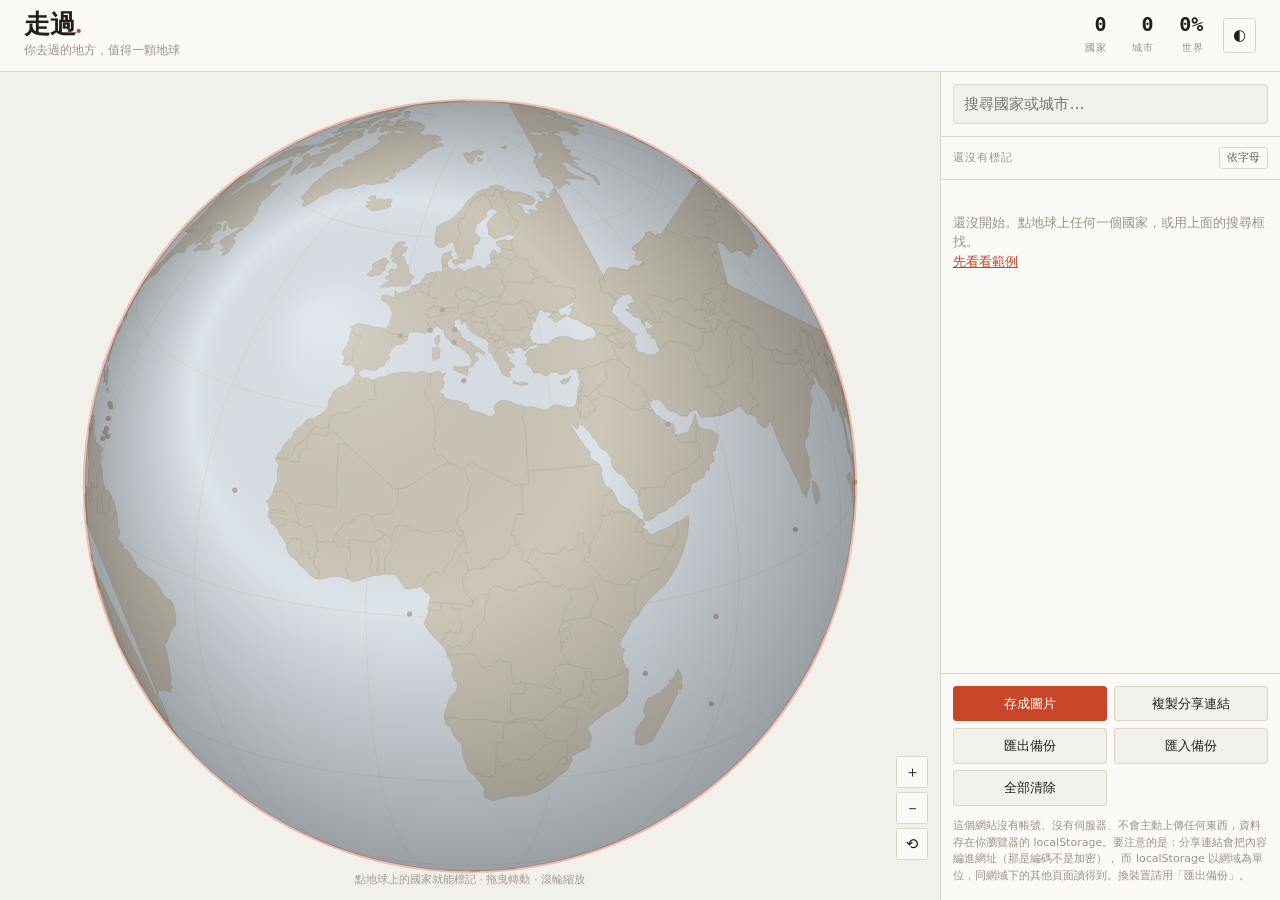
<file: docs/index.html>
<!doctype html>
<html lang="zh-Hant">
<head>
<meta charset="utf-8">
<meta name="viewport" content="width=device-width,initial-scale=1,viewport-fit=cover">
<title>走過 · 你的世界地圖</title>
<meta name="description" content="填一填去過哪裡，馬上變成一顆可以轉的地球。沒有帳號、不上傳。">
<meta name="theme-color" content="#C8452A">
<link rel="stylesheet" href="app.css">
<link rel="manifest" href="manifest.webmanifest">
<link rel="apple-touch-icon" href="icon.svg">
<meta name="apple-mobile-web-app-capable" content="yes">
<meta name="apple-mobile-web-app-title" content="走過">
<meta name="apple-mobile-web-app-status-bar-style" content="default">
<meta property="og:title" content="走過 · 你的世界地圖">
<meta property="og:description" content="填一填去過哪裡，馬上變成一顆可以轉的地球。">
<meta property="og:type" content="website">
<link rel="icon" href="icon.svg"><link rel="alternate icon" href="data:image/svg+xml,<svg xmlns='http://www.w3.org/2000/svg' viewBox='0 0 100 100'><text y='.9em' font-size='90'>🌏</text></svg>">
</head>
<body>

<header class="top">
  <div class="brand">
    <h1>走過<span class="dot">.</span></h1>
    <p class="tag">你去過的地方，值得一顆地球</p>
  </div>
  <div class="counts">
    <div class="ct"><b id="c-country">0</b><span>國家</span></div>
    <div class="ct"><b id="c-city">0</b><span>城市</span></div>
    <div class="ct"><b id="c-pct">0%</b><span>世界</span></div>
  </div>
  <div class="topbtns">
    <button id="btn-theme" class="ghost" aria-label="切換深淺色">◐</button>
    <button id="btn-menu" class="ghost only-narrow" aria-label="開關側欄">☰</button>
  </div>
</header>

<div id="previewbar" class="previewbar" hidden>
  <span>你正在看別人分享的地球，<b>你自己的紀錄沒有被動到</b>。</span>
  <span class="pv-btns">
    <button id="pv-keep">併進我的紀錄</button>
    <button id="pv-back">回到我的</button>
  </span>
</div>

<main>
  <section class="stage">
    <canvas id="globe" aria-label="地球，點國家就能標記去過"></canvas>
    <div id="tip" class="tip" role="status"></div>
    <div class="zoomer">
      <button id="z-in" aria-label="放大">＋</button>
      <button id="z-out" aria-label="縮小">－</button>
      <button id="z-rst" aria-label="回到原本大小">⟲</button>
    </div>
    <p class="hint" id="hint">點地球上的國家就能標記 · 拖曳轉動 · 滾輪縮放</p>
  </section>

  <aside class="side" id="side">
    <div class="search">
      <input id="q" type="search" placeholder="搜尋國家或城市…" autocomplete="off"
             aria-label="搜尋國家或城市">
      <div id="results" class="results" hidden></div>
    </div>

    <div class="timeline" id="timeline" hidden>
      <div class="tl-head">
        <span>時間軸</span>
        <button id="tl-all" class="mini" aria-pressed="true">全部</button>
      </div>
      <div class="tl-years" id="tl-years"></div>
    </div>

    <div class="listwrap">
      <div class="list-head">
        <span id="list-title">還沒有標記</span>
        <button id="sort" class="mini">依字母</button>
      </div>
      <div id="list" class="list"></div>
      <p id="empty" class="empty">
        還沒開始。點地球上任何一個國家，或用上面的搜尋框找。<br>
        <button id="demo" class="linky">先看看範例</button>
      </p>
    </div>

    <div class="tools">
      <button id="btn-png" class="primary">存成圖片</button>
      <button id="btn-share">複製分享連結</button>
      <button id="btn-export">匯出備份</button>
      <label class="filebtn">匯入備份<input id="btn-import" type="file" accept="application/json" hidden></label>
      <button id="btn-reset" class="danger">全部清除</button>
    </div>

    <p class="privacy">
      這個網站沒有帳號、沒有伺服器、不會主動上傳任何東西，資料存在你瀏覽器的
      localStorage。要注意的是：分享連結會把內容編進網址（那是編碼不是加密），
      而 localStorage 以網域為單位，同網域下的其他頁面讀得到。換裝置請用「匯出備份」。
    </p>
  </aside>
</main>

<div id="editor" class="editor" hidden role="dialog" aria-modal="true" aria-labelledby="ed-name">
  <div class="ed-card">
    <button id="ed-close" class="ed-x" aria-label="關閉">✕</button>
    <h2 id="ed-name">—</h2>
    <p class="ed-sub" id="ed-sub"></p>

    <div class="ed-row">
      <label>去過的年份</label>
      <div id="ed-years" class="chips"></div>
      <div class="yearadd">
        <input id="ed-year-input" type="number" inputmode="numeric" placeholder="2019"
               min="1900" max="2100" aria-label="加入年份">
        <button id="ed-year-add">加入</button>
      </div>
    </div>

    <div class="ed-row">
      <label>去過的城市</label>
      <div id="ed-cities" class="chips"></div>
      <div class="cityadd">
        <input id="ed-city-input" type="search" placeholder="搜尋這個國家的城市…" autocomplete="off"
               aria-label="加入城市">
        <div id="ed-city-results" class="results inline" hidden></div>
      </div>
    </div>

    <div class="ed-foot">
      <button id="ed-remove" class="danger">從清單移除</button>
      <button id="ed-done" class="primary">完成</button>
    </div>
  </div>
</div>

<div id="toast" class="toast" role="status" aria-live="polite"></div>

<script type="module" src="app.js"></script>
</body>
</html>
</file>
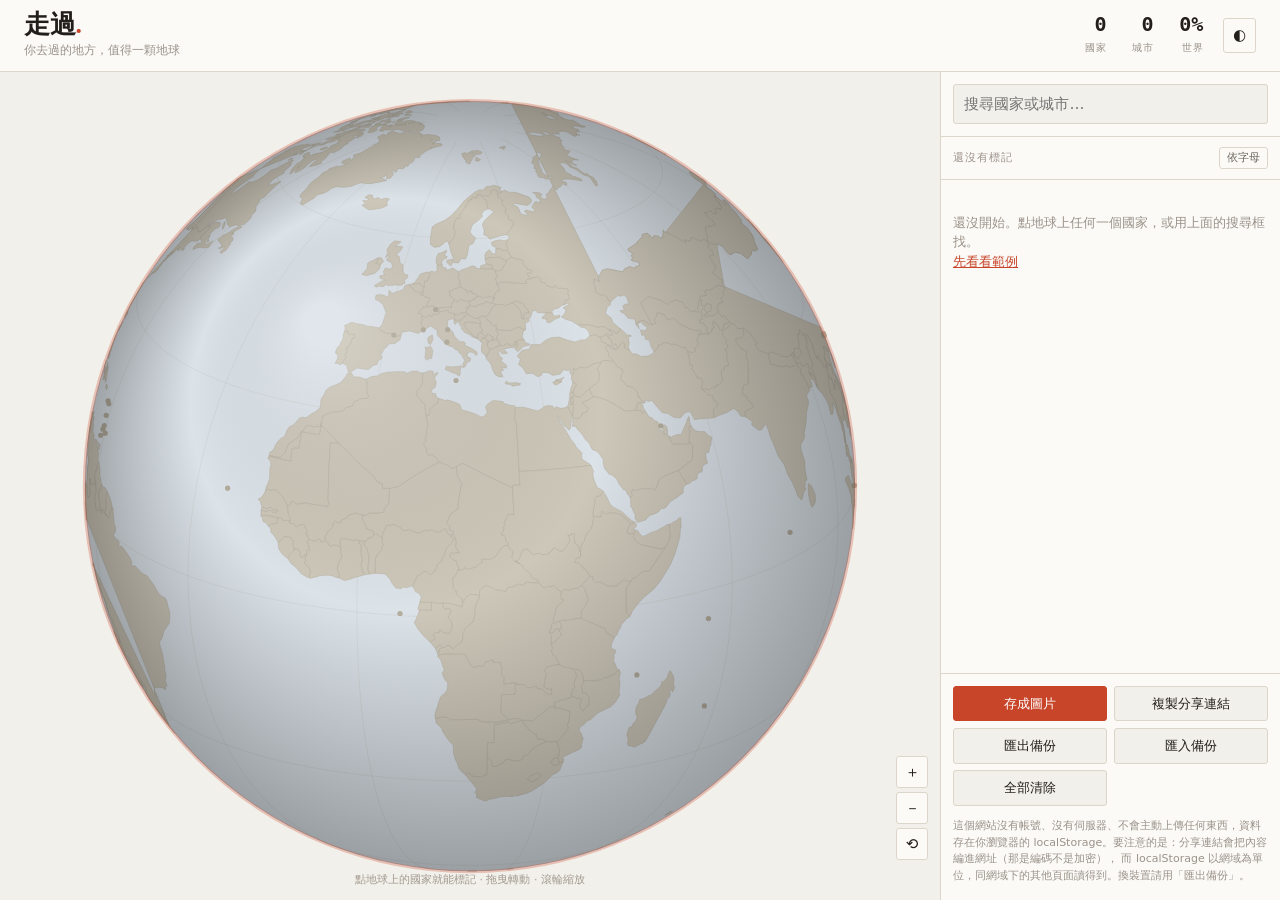
<file: web/index.html>
<!doctype html>
<html lang="zh-Hant">
<head>
<meta charset="utf-8">
<meta name="viewport" content="width=device-width,initial-scale=1,viewport-fit=cover">
<title>走過 · 你的世界地圖</title>
<meta name="description" content="填一填去過哪裡，馬上變成一顆可以轉的地球。沒有帳號、不上傳。">
<meta name="theme-color" content="#C8452A">
<link rel="stylesheet" href="app.css">
<link rel="icon" href="data:image/svg+xml,<svg xmlns='http://www.w3.org/2000/svg' viewBox='0 0 100 100'><text y='.9em' font-size='90'>🌏</text></svg>">
</head>
<body>

<header class="top">
  <div class="brand">
    <h1>走過<span class="dot">.</span></h1>
    <p class="tag">你去過的地方，值得一顆地球</p>
  </div>
  <div class="counts">
    <div class="ct"><b id="c-country">0</b><span>國家</span></div>
    <div class="ct"><b id="c-city">0</b><span>城市</span></div>
    <div class="ct"><b id="c-pct">0%</b><span>世界</span></div>
  </div>
  <div class="topbtns">
    <button id="btn-theme" class="ghost" aria-label="切換深淺色">◐</button>
    <button id="btn-menu" class="ghost only-narrow" aria-label="開關側欄">☰</button>
  </div>
</header>

<div id="previewbar" class="previewbar" hidden>
  <span>你正在看別人分享的地球，<b>你自己的紀錄沒有被動到</b>。</span>
  <span class="pv-btns">
    <button id="pv-keep">併進我的紀錄</button>
    <button id="pv-back">回到我的</button>
  </span>
</div>

<main>
  <section class="stage">
    <canvas id="globe" aria-label="地球，點國家就能標記去過"></canvas>
    <div id="tip" class="tip" role="status"></div>
    <div class="zoomer">
      <button id="z-in" aria-label="放大">＋</button>
      <button id="z-out" aria-label="縮小">－</button>
      <button id="z-rst" aria-label="回到原本大小">⟲</button>
    </div>
    <p class="hint" id="hint">點地球上的國家就能標記 · 拖曳轉動 · 滾輪縮放</p>
  </section>

  <aside class="side" id="side">
    <div class="search">
      <input id="q" type="search" placeholder="搜尋國家或城市…" autocomplete="off"
             aria-label="搜尋國家或城市">
      <div id="results" class="results" hidden></div>
    </div>

    <div class="timeline" id="timeline" hidden>
      <div class="tl-head">
        <span>時間軸</span>
        <button id="tl-all" class="mini" aria-pressed="true">全部</button>
      </div>
      <div class="tl-years" id="tl-years"></div>
    </div>

    <div class="listwrap">
      <div class="list-head">
        <span id="list-title">還沒有標記</span>
        <button id="sort" class="mini">依字母</button>
      </div>
      <div id="list" class="list"></div>
      <p id="empty" class="empty">
        還沒開始。點地球上任何一個國家，或用上面的搜尋框找。<br>
        <button id="demo" class="linky">先看看範例</button>
      </p>
    </div>

    <div class="tools">
      <button id="btn-png" class="primary">存成圖片</button>
      <button id="btn-share">複製分享連結</button>
      <button id="btn-export">匯出備份</button>
      <label class="filebtn">匯入備份<input id="btn-import" type="file" accept="application/json" hidden></label>
      <button id="btn-reset" class="danger">全部清除</button>
    </div>

    <p class="privacy">
      這個網站沒有帳號、沒有伺服器、不會主動上傳任何東西，資料存在你瀏覽器的
      localStorage。要注意的是：分享連結會把內容編進網址（那是編碼不是加密），
      而 localStorage 以網域為單位，同網域下的其他頁面讀得到。換裝置請用「匯出備份」。
    </p>
  </aside>
</main>

<div id="editor" class="editor" hidden role="dialog" aria-modal="true" aria-labelledby="ed-name">
  <div class="ed-card">
    <button id="ed-close" class="ed-x" aria-label="關閉">✕</button>
    <h2 id="ed-name">—</h2>
    <p class="ed-sub" id="ed-sub"></p>

    <div class="ed-row">
      <label>去過的年份</label>
      <div id="ed-years" class="chips"></div>
      <div class="yearadd">
        <input id="ed-year-input" type="number" inputmode="numeric" placeholder="2019"
               min="1900" max="2100" aria-label="加入年份">
        <button id="ed-year-add">加入</button>
      </div>
    </div>

    <div class="ed-row">
      <label>去過的城市</label>
      <div id="ed-cities" class="chips"></div>
      <div class="cityadd">
        <input id="ed-city-input" type="search" placeholder="搜尋這個國家的城市…" autocomplete="off"
               aria-label="加入城市">
        <div id="ed-city-results" class="results inline" hidden></div>
      </div>
    </div>

    <div class="ed-foot">
      <button id="ed-remove" class="danger">從清單移除</button>
      <button id="ed-done" class="primary">完成</button>
    </div>
  </div>
</div>

<div id="toast" class="toast" role="status" aria-live="polite"></div>

<script type="module" src="app.js"></script>
</body>
</html>
</file>
<file: docs/app.css>
/* 走過 · 樣式
   淺色＝紙質地球儀，深色＝夜晚地球。兩套都用 token 定義，避免只在 media query 裡定色。 */
:root {
  --bg:       #F2F0EA;
  --panel:    #FBFAF7;
  --line:     #DCD6C9;
  --ink:      #221E1A;
  --ink-2:    #6A625A;
  --ink-3:    #9B9289;
  --accent:   #C8452A;
  --accent-2: #A8371F;
  --ok:       #3D7A5A;

  --ocean:    #DBE2E8;
  --g-land:   #CDC7B9;
  --g-edge:   #B4AD9D;
  --g-on:     #C8452A;
  --g-hot:    #E0603F;
  --g-glow:   rgba(200,69,42,.28);

  --f-title: 'Iowan Old Style', 'Palatino Linotype', Palatino, Georgia, 'Songti TC', serif;
  --f-ui:    'Avenir Next', 'PingFang TC', 'Helvetica Neue', system-ui, sans-serif;
  --f-mono:  ui-monospace, 'SF Mono', Menlo, Consolas, monospace;

  --r: 3px;
  --sh: 0 6px 24px rgba(34,30,26,.12);
}
@media (prefers-color-scheme: dark) {
  :root:not([data-theme="light"]) {
    --bg: #0B0F13; --panel: #141A20; --line: #262F37;
    --ink: #E6E2DA; --ink-2: #9AA2A9; --ink-3: #6B747C;
    --accent: #E8664A; --accent-2: #F0805F; --ok: #5BA57E;
    --ocean: #0A1015; --g-land: #2A343D; --g-edge: #3D4952;
    --g-on: #E8664A; --g-hot: #FF8163; --g-glow: rgba(232,102,74,.32);
    --sh: 0 6px 24px rgba(0,0,0,.5);
  }
}
:root[data-theme="dark"] {
  --bg: #0B0F13; --panel: #141A20; --line: #262F37;
  --ink: #E6E2DA; --ink-2: #9AA2A9; --ink-3: #6B747C;
  --accent: #E8664A; --accent-2: #F0805F; --ok: #5BA57E;
  --ocean: #0A1015; --g-land: #2A343D; --g-edge: #3D4952;
  --g-on: #E8664A; --g-hot: #FF8163; --g-glow: rgba(232,102,74,.32);
  --sh: 0 6px 24px rgba(0,0,0,.5);
}

* { box-sizing: border-box; }
html, body { height: 100%; }
body {
  margin: 0; background: var(--bg); color: var(--ink);
  font-family: var(--f-ui); font-size: 15px; line-height: 1.5;
  -webkit-font-smoothing: antialiased;
  display: flex; flex-direction: column;
}

/* ---------- header ---------- */
.top {
  display: flex; align-items: center; gap: 1.25rem;
  padding: .75rem clamp(.875rem, 2vw, 1.5rem);
  border-bottom: 1px solid var(--line); background: var(--panel);
  flex-wrap: wrap;
}
.brand h1 {
  font-family: var(--f-title); font-size: 1.6rem; font-weight: 600;
  margin: 0; letter-spacing: -.01em; line-height: 1;
}
.brand .dot { color: var(--accent); }
.tag { margin: .2rem 0 0; font-size: .75rem; color: var(--ink-3); }
.counts { display: flex; gap: clamp(.875rem, 2vw, 1.75rem); margin-left: auto; }
.ct { text-align: right; }
.ct b {
  display: block; font-family: var(--f-mono); font-size: 1.25rem;
  font-variant-numeric: tabular-nums; line-height: 1.1;
}
.ct span { font-size: .625rem; letter-spacing: .08em; color: var(--ink-3); text-transform: uppercase; }
.topbtns { display: flex; gap: .375rem; }

button { font: inherit; cursor: pointer; }
.ghost {
  background: none; border: 1px solid var(--line); color: var(--ink);
  border-radius: var(--r); padding: .35rem .55rem;
}
.ghost:hover { border-color: var(--accent); color: var(--accent); }
.only-narrow { display: none; }

/* ---------- 預覽別人的地球 ---------- */
.previewbar {
  display: flex; align-items: center; justify-content: space-between; gap: .75rem;
  flex-wrap: wrap; padding: .5rem .9rem; font-size: .8125rem;
  background: color-mix(in srgb, var(--accent) 14%, var(--panel));
  border-bottom: 1px solid var(--accent);
}
.previewbar[hidden] { display: none !important; }
.previewbar b { font-weight: 600; }
.pv-btns { display: flex; gap: .4rem; }
.pv-btns button {
  border: 1px solid var(--accent); background: var(--panel); color: var(--accent);
  border-radius: var(--r); padding: .25rem .6rem; font-size: .78rem;
}
.pv-btns button:hover { background: var(--accent); color: #fff; }

/* ---------- layout ---------- */
main { flex: 1; display: grid; grid-template-columns: 1fr 340px; min-height: 0; }
.stage { position: relative; min-height: 0; display: flex; }
#globe { width: 100%; height: 100%; display: block; cursor: grab; touch-action: none; }
#globe:active { cursor: grabbing; }
.hint {
  position: absolute; left: 50%; bottom: .75rem; transform: translateX(-50%);
  margin: 0; font-size: .6875rem; color: var(--ink-3); white-space: nowrap;
  pointer-events: none; opacity: .9;
}
.zoomer { position: absolute; right: .75rem; bottom: 2.5rem; display: flex; flex-direction: column; gap: 4px; }
.zoomer button {
  width: 32px; height: 32px; padding: 0; border-radius: var(--r);
  border: 1px solid var(--line); background: var(--panel); color: var(--ink);
}
.zoomer button:hover { border-color: var(--accent); color: var(--accent); }
.tip {
  position: absolute; pointer-events: none; z-index: 4; opacity: 0;
  background: var(--panel); border: 1px solid var(--line); border-radius: var(--r);
  padding: .35rem .55rem; box-shadow: var(--sh); font-size: .8125rem;
  white-space: nowrap; transition: opacity .12s;
}
.tip.on { opacity: 1; }
.tip .m { display: block; font-family: var(--f-mono); font-size: .625rem; color: var(--ink-2); }

/* ---------- side ---------- */
.side {
  border-left: 1px solid var(--line); background: var(--panel);
  display: flex; flex-direction: column; min-height: 0; overflow-y: auto;
}
.search { padding: .75rem; border-bottom: 1px solid var(--line); position: relative; }
#q, .cityadd input, .yearadd input {
  width: 100%; padding: .5rem .65rem; border-radius: var(--r);
  border: 1px solid var(--line); background: var(--bg); color: var(--ink);
  font: inherit;
}
#q:focus, .cityadd input:focus, .yearadd input:focus {
  outline: 2px solid var(--accent); outline-offset: 1px; border-color: transparent;
}
.results {
  position: absolute; left: .75rem; right: .75rem; top: calc(100% - .25rem);
  background: var(--panel); border: 1px solid var(--line); border-radius: var(--r);
  box-shadow: var(--sh); max-height: 46vh; overflow-y: auto; z-index: 6;
}
.results.inline { position: static; box-shadow: none; max-height: 30vh; margin-top: .35rem; }
.res {
  display: flex; align-items: baseline; gap: .5rem; width: 100%;
  padding: .45rem .65rem; background: none; border: 0; text-align: left;
  color: var(--ink); border-bottom: 1px solid var(--line);
}
.res:last-child { border-bottom: 0; }
.res:hover, .res:focus-visible { background: var(--bg); }
.res .nm { flex: 1; }
.res .sub { font-size: .6875rem; color: var(--ink-3); font-family: var(--f-mono); }
.res .got { color: var(--accent); font-size: .6875rem; }

/* ---------- timeline ---------- */
.timeline { padding: .75rem; border-bottom: 1px solid var(--line); }
.tl-head {
  display: flex; justify-content: space-between; align-items: center;
  font-size: .6875rem; letter-spacing: .08em; text-transform: uppercase;
  color: var(--ink-3); margin-bottom: .5rem;
}
.mini {
  background: none; border: 1px solid var(--line); color: var(--ink-2);
  border-radius: var(--r); padding: .12rem .45rem; font-size: .6875rem;
}
.mini[aria-pressed="true"] { background: var(--ink); color: var(--panel); border-color: var(--ink); }
.tl-years { display: flex; flex-wrap: wrap; gap: 4px; }
.yr {
  font-family: var(--f-mono); font-size: .75rem; padding: .15rem .45rem;
  border: 1px solid var(--line); border-radius: var(--r);
  background: none; color: var(--ink-2);
}
.yr[aria-pressed="true"] { background: var(--accent); border-color: var(--accent); color: #fff; }

/* ---------- list ---------- */
.listwrap { flex: 1; min-height: 0; display: flex; flex-direction: column; }
.list-head {
  display: flex; justify-content: space-between; align-items: center;
  padding: .6rem .75rem; font-size: .6875rem; letter-spacing: .08em;
  text-transform: uppercase; color: var(--ink-3); border-bottom: 1px solid var(--line);
}
.list { overflow-y: auto; }
.row {
  display: flex; align-items: center; gap: .5rem; width: 100%;
  padding: .5rem .75rem; background: none; border: 0; border-bottom: 1px solid var(--line);
  color: var(--ink); text-align: left;
}
.row:hover { background: var(--bg); }
.row .nm { flex: 1; }
.row .meta { font-family: var(--f-mono); font-size: .6875rem; color: var(--ink-3); }
.empty { padding: 1.25rem .75rem; color: var(--ink-3); font-size: .8125rem; }
.linky { background: none; border: 0; color: var(--accent); text-decoration: underline; padding: 0; }

/* ---------- tools ---------- */
.tools {
  display: grid; grid-template-columns: 1fr 1fr; gap: .4rem;
  padding: .75rem; border-top: 1px solid var(--line);
}
.tools button, .filebtn {
  padding: .45rem .5rem; border-radius: var(--r); font-size: .8125rem;
  border: 1px solid var(--line); background: var(--bg); color: var(--ink);
  text-align: center;
}
.tools button:hover, .filebtn:hover { border-color: var(--accent); color: var(--accent); }
.primary { background: var(--accent) !important; border-color: var(--accent) !important; color: #fff !important; }
.primary:hover { background: var(--accent-2) !important; }
.danger:hover { border-color: #b3382a !important; color: #b3382a !important; }
.filebtn { cursor: pointer; display: block; }
.privacy { padding: 0 .75rem 1rem; margin: 0; font-size: .6875rem; color: var(--ink-3); }

/* ---------- editor ---------- */
.editor[hidden], .results[hidden], .timeline[hidden] { display: none !important; }
.editor {
  position: fixed; inset: 0; z-index: 20; display: grid; place-items: center;
  background: rgba(20,16,12,.45); padding: 1rem;
}
.ed-card {
  position: relative; width: min(480px, 100%); max-height: 86vh; overflow-y: auto;
  background: var(--panel); border: 1px solid var(--line); border-radius: 6px;
  box-shadow: var(--sh); padding: 1.25rem;
}
.ed-x { position: absolute; right: .6rem; top: .6rem; background: none; border: 0; color: var(--ink-3); font-size: 1rem; }
.ed-card h2 { font-family: var(--f-title); font-size: 1.5rem; margin: 0; }
.ed-sub { margin: .2rem 0 1rem; font-size: .75rem; color: var(--ink-3); font-family: var(--f-mono); }
.ed-row { margin-bottom: 1.1rem; }
.ed-row > label {
  display: block; font-size: .6875rem; letter-spacing: .08em;
  text-transform: uppercase; color: var(--ink-3); margin-bottom: .4rem;
}
.chips { display: flex; flex-wrap: wrap; gap: .35rem; margin-bottom: .5rem; }
.chip {
  display: inline-flex; align-items: center; gap: .35rem;
  border: 1px solid var(--line); border-radius: 999px; padding: .18rem .5rem;
  font-size: .8125rem; background: var(--bg); color: var(--ink);
}
.chip button { background: none; border: 0; color: var(--ink-3); padding: 0; line-height: 1; }
.chip button:hover { color: var(--accent); }
.yearadd, .cityadd { display: flex; gap: .35rem; }
.yearadd input { width: 7rem; }
.yearadd button {
  border: 1px solid var(--line); background: var(--bg); color: var(--ink);
  border-radius: var(--r); padding: 0 .7rem;
}
.cityadd { flex-direction: column; }
.ed-foot { display: flex; justify-content: space-between; gap: .5rem; }
.ed-foot button { border: 1px solid var(--line); background: var(--bg); color: var(--ink); border-radius: var(--r); padding: .45rem .9rem; }

/* ---------- toast ---------- */
.toast {
  position: fixed; left: 50%; bottom: 1.25rem; transform: translate(-50%, 1rem);
  background: var(--ink); color: var(--bg); padding: .5rem .9rem; border-radius: var(--r);
  font-size: .8125rem; opacity: 0; pointer-events: none; transition: .18s; z-index: 30;
}
.toast.on { opacity: 1; transform: translate(-50%, 0); }

/* ---------- narrow ---------- */
@media (max-width: 820px) {
  main { grid-template-columns: 1fr; grid-template-rows: 46vh 1fr; }
  .side { border-left: 0; border-top: 1px solid var(--line); }
  .only-narrow { display: inline-block; }
  .side.hide { display: none; }
  main.full { grid-template-rows: 1fr; }

  /* 一行放不下就會擠掉第三個數字，改成三等分＋縮字 */
  .top { gap: .5rem .75rem; padding: .6rem .75rem; }
  .brand h1 { font-size: 1.35rem; }
  .tag { display: none; }
  .counts { order: 3; width: 100%; margin-left: 0; gap: 0; }
  .ct { flex: 1; text-align: center; }
  .ct b { font-size: 1.05rem; }
  .topbtns { margin-left: auto; }

  .tools { grid-template-columns: 1fr; }        /* 兩欄會把按鈕文字切掉 */
  .tools button, .filebtn { padding: .55rem; }
  .tl-years { max-height: 4.6rem; overflow-y: auto; }
  .hint { font-size: .625rem; bottom: .4rem; }
  .zoomer { bottom: 1.6rem; right: .5rem; }
}
@media (prefers-reduced-motion: reduce) { * { transition: none !important; } }
</file>
<file: web/app.css>
/* 走過 · 樣式
   淺色＝紙質地球儀，深色＝夜晚地球。兩套都用 token 定義，避免只在 media query 裡定色。 */
:root {
  --bg:       #F2F0EA;
  --panel:    #FBFAF7;
  --line:     #DCD6C9;
  --ink:      #221E1A;
  --ink-2:    #6A625A;
  --ink-3:    #9B9289;
  --accent:   #C8452A;
  --accent-2: #A8371F;
  --ok:       #3D7A5A;

  --ocean:    #DBE2E8;
  --g-land:   #CDC7B9;
  --g-edge:   #B4AD9D;
  --g-on:     #C8452A;
  --g-hot:    #E0603F;
  --g-glow:   rgba(200,69,42,.28);

  --f-title: 'Iowan Old Style', 'Palatino Linotype', Palatino, Georgia, 'Songti TC', serif;
  --f-ui:    'Avenir Next', 'PingFang TC', 'Helvetica Neue', system-ui, sans-serif;
  --f-mono:  ui-monospace, 'SF Mono', Menlo, Consolas, monospace;

  --r: 3px;
  --sh: 0 6px 24px rgba(34,30,26,.12);
}
@media (prefers-color-scheme: dark) {
  :root:not([data-theme="light"]) {
    --bg: #0B0F13; --panel: #141A20; --line: #262F37;
    --ink: #E6E2DA; --ink-2: #9AA2A9; --ink-3: #6B747C;
    --accent: #E8664A; --accent-2: #F0805F; --ok: #5BA57E;
    --ocean: #0A1015; --g-land: #2A343D; --g-edge: #3D4952;
    --g-on: #E8664A; --g-hot: #FF8163; --g-glow: rgba(232,102,74,.32);
    --sh: 0 6px 24px rgba(0,0,0,.5);
  }
}
:root[data-theme="dark"] {
  --bg: #0B0F13; --panel: #141A20; --line: #262F37;
  --ink: #E6E2DA; --ink-2: #9AA2A9; --ink-3: #6B747C;
  --accent: #E8664A; --accent-2: #F0805F; --ok: #5BA57E;
  --ocean: #0A1015; --g-land: #2A343D; --g-edge: #3D4952;
  --g-on: #E8664A; --g-hot: #FF8163; --g-glow: rgba(232,102,74,.32);
  --sh: 0 6px 24px rgba(0,0,0,.5);
}

* { box-sizing: border-box; }
html, body { height: 100%; }
body {
  margin: 0; background: var(--bg); color: var(--ink);
  font-family: var(--f-ui); font-size: 15px; line-height: 1.5;
  -webkit-font-smoothing: antialiased;
  display: flex; flex-direction: column;
}

/* ---------- header ---------- */
.top {
  display: flex; align-items: center; gap: 1.25rem;
  padding: .75rem clamp(.875rem, 2vw, 1.5rem);
  border-bottom: 1px solid var(--line); background: var(--panel);
  flex-wrap: wrap;
}
.brand h1 {
  font-family: var(--f-title); font-size: 1.6rem; font-weight: 600;
  margin: 0; letter-spacing: -.01em; line-height: 1;
}
.brand .dot { color: var(--accent); }
.tag { margin: .2rem 0 0; font-size: .75rem; color: var(--ink-3); }
.counts { display: flex; gap: clamp(.875rem, 2vw, 1.75rem); margin-left: auto; }
.ct { text-align: right; }
.ct b {
  display: block; font-family: var(--f-mono); font-size: 1.25rem;
  font-variant-numeric: tabular-nums; line-height: 1.1;
}
.ct span { font-size: .625rem; letter-spacing: .08em; color: var(--ink-3); text-transform: uppercase; }
.topbtns { display: flex; gap: .375rem; }

button { font: inherit; cursor: pointer; }
.ghost {
  background: none; border: 1px solid var(--line); color: var(--ink);
  border-radius: var(--r); padding: .35rem .55rem;
}
.ghost:hover { border-color: var(--accent); color: var(--accent); }
.only-narrow { display: none; }

/* ---------- 預覽別人的地球 ---------- */
.previewbar {
  display: flex; align-items: center; justify-content: space-between; gap: .75rem;
  flex-wrap: wrap; padding: .5rem .9rem; font-size: .8125rem;
  background: color-mix(in srgb, var(--accent) 14%, var(--panel));
  border-bottom: 1px solid var(--accent);
}
.previewbar[hidden] { display: none !important; }
.previewbar b { font-weight: 600; }
.pv-btns { display: flex; gap: .4rem; }
.pv-btns button {
  border: 1px solid var(--accent); background: var(--panel); color: var(--accent);
  border-radius: var(--r); padding: .25rem .6rem; font-size: .78rem;
}
.pv-btns button:hover { background: var(--accent); color: #fff; }

/* ---------- layout ---------- */
main { flex: 1; display: grid; grid-template-columns: 1fr 340px; min-height: 0; }
.stage { position: relative; min-height: 0; display: flex; }
#globe { width: 100%; height: 100%; display: block; cursor: grab; touch-action: none; }
#globe:active { cursor: grabbing; }
.hint {
  position: absolute; left: 50%; bottom: .75rem; transform: translateX(-50%);
  margin: 0; font-size: .6875rem; color: var(--ink-3); white-space: nowrap;
  pointer-events: none; opacity: .9;
}
.zoomer { position: absolute; right: .75rem; bottom: 2.5rem; display: flex; flex-direction: column; gap: 4px; }
.zoomer button {
  width: 32px; height: 32px; padding: 0; border-radius: var(--r);
  border: 1px solid var(--line); background: var(--panel); color: var(--ink);
}
.zoomer button:hover { border-color: var(--accent); color: var(--accent); }
.tip {
  position: absolute; pointer-events: none; z-index: 4; opacity: 0;
  background: var(--panel); border: 1px solid var(--line); border-radius: var(--r);
  padding: .35rem .55rem; box-shadow: var(--sh); font-size: .8125rem;
  white-space: nowrap; transition: opacity .12s;
}
.tip.on { opacity: 1; }
.tip .m { display: block; font-family: var(--f-mono); font-size: .625rem; color: var(--ink-2); }

/* ---------- side ---------- */
.side {
  border-left: 1px solid var(--line); background: var(--panel);
  display: flex; flex-direction: column; min-height: 0; overflow-y: auto;
}
.search { padding: .75rem; border-bottom: 1px solid var(--line); position: relative; }
#q, .cityadd input, .yearadd input {
  width: 100%; padding: .5rem .65rem; border-radius: var(--r);
  border: 1px solid var(--line); background: var(--bg); color: var(--ink);
  font: inherit;
}
#q:focus, .cityadd input:focus, .yearadd input:focus {
  outline: 2px solid var(--accent); outline-offset: 1px; border-color: transparent;
}
.results {
  position: absolute; left: .75rem; right: .75rem; top: calc(100% - .25rem);
  background: var(--panel); border: 1px solid var(--line); border-radius: var(--r);
  box-shadow: var(--sh); max-height: 46vh; overflow-y: auto; z-index: 6;
}
.results.inline { position: static; box-shadow: none; max-height: 30vh; margin-top: .35rem; }
.res {
  display: flex; align-items: baseline; gap: .5rem; width: 100%;
  padding: .45rem .65rem; background: none; border: 0; text-align: left;
  color: var(--ink); border-bottom: 1px solid var(--line);
}
.res:last-child { border-bottom: 0; }
.res:hover, .res:focus-visible { background: var(--bg); }
.res .nm { flex: 1; }
.res .sub { font-size: .6875rem; color: var(--ink-3); font-family: var(--f-mono); }
.res .got { color: var(--accent); font-size: .6875rem; }

/* ---------- timeline ---------- */
.timeline { padding: .75rem; border-bottom: 1px solid var(--line); }
.tl-head {
  display: flex; justify-content: space-between; align-items: center;
  font-size: .6875rem; letter-spacing: .08em; text-transform: uppercase;
  color: var(--ink-3); margin-bottom: .5rem;
}
.mini {
  background: none; border: 1px solid var(--line); color: var(--ink-2);
  border-radius: var(--r); padding: .12rem .45rem; font-size: .6875rem;
}
.mini[aria-pressed="true"] { background: var(--ink); color: var(--panel); border-color: var(--ink); }
.tl-years { display: flex; flex-wrap: wrap; gap: 4px; }
.yr {
  font-family: var(--f-mono); font-size: .75rem; padding: .15rem .45rem;
  border: 1px solid var(--line); border-radius: var(--r);
  background: none; color: var(--ink-2);
}
.yr[aria-pressed="true"] { background: var(--accent); border-color: var(--accent); color: #fff; }

/* ---------- list ---------- */
.listwrap { flex: 1; min-height: 0; display: flex; flex-direction: column; }
.list-head {
  display: flex; justify-content: space-between; align-items: center;
  padding: .6rem .75rem; font-size: .6875rem; letter-spacing: .08em;
  text-transform: uppercase; color: var(--ink-3); border-bottom: 1px solid var(--line);
}
.list { overflow-y: auto; }
.row {
  display: flex; align-items: center; gap: .5rem; width: 100%;
  padding: .5rem .75rem; background: none; border: 0; border-bottom: 1px solid var(--line);
  color: var(--ink); text-align: left;
}
.row:hover { background: var(--bg); }
.row .nm { flex: 1; }
.row .meta { font-family: var(--f-mono); font-size: .6875rem; color: var(--ink-3); }
.empty { padding: 1.25rem .75rem; color: var(--ink-3); font-size: .8125rem; }
.linky { background: none; border: 0; color: var(--accent); text-decoration: underline; padding: 0; }

/* ---------- tools ---------- */
.tools {
  display: grid; grid-template-columns: 1fr 1fr; gap: .4rem;
  padding: .75rem; border-top: 1px solid var(--line);
}
.tools button, .filebtn {
  padding: .45rem .5rem; border-radius: var(--r); font-size: .8125rem;
  border: 1px solid var(--line); background: var(--bg); color: var(--ink);
  text-align: center;
}
.tools button:hover, .filebtn:hover { border-color: var(--accent); color: var(--accent); }
.primary { background: var(--accent) !important; border-color: var(--accent) !important; color: #fff !important; }
.primary:hover { background: var(--accent-2) !important; }
.danger:hover { border-color: #b3382a !important; color: #b3382a !important; }
.filebtn { cursor: pointer; display: block; }
.privacy { padding: 0 .75rem 1rem; margin: 0; font-size: .6875rem; color: var(--ink-3); }

/* ---------- editor ---------- */
.editor[hidden], .results[hidden], .timeline[hidden] { display: none !important; }
.editor {
  position: fixed; inset: 0; z-index: 20; display: grid; place-items: center;
  background: rgba(20,16,12,.45); padding: 1rem;
}
.ed-card {
  position: relative; width: min(480px, 100%); max-height: 86vh; overflow-y: auto;
  background: var(--panel); border: 1px solid var(--line); border-radius: 6px;
  box-shadow: var(--sh); padding: 1.25rem;
}
.ed-x { position: absolute; right: .6rem; top: .6rem; background: none; border: 0; color: var(--ink-3); font-size: 1rem; }
.ed-card h2 { font-family: var(--f-title); font-size: 1.5rem; margin: 0; }
.ed-sub { margin: .2rem 0 1rem; font-size: .75rem; color: var(--ink-3); font-family: var(--f-mono); }
.ed-row { margin-bottom: 1.1rem; }
.ed-row > label {
  display: block; font-size: .6875rem; letter-spacing: .08em;
  text-transform: uppercase; color: var(--ink-3); margin-bottom: .4rem;
}
.chips { display: flex; flex-wrap: wrap; gap: .35rem; margin-bottom: .5rem; }
.chip {
  display: inline-flex; align-items: center; gap: .35rem;
  border: 1px solid var(--line); border-radius: 999px; padding: .18rem .5rem;
  font-size: .8125rem; background: var(--bg); color: var(--ink);
}
.chip button { background: none; border: 0; color: var(--ink-3); padding: 0; line-height: 1; }
.chip button:hover { color: var(--accent); }
.yearadd, .cityadd { display: flex; gap: .35rem; }
.yearadd input { width: 7rem; }
.yearadd button {
  border: 1px solid var(--line); background: var(--bg); color: var(--ink);
  border-radius: var(--r); padding: 0 .7rem;
}
.cityadd { flex-direction: column; }
.ed-foot { display: flex; justify-content: space-between; gap: .5rem; }
.ed-foot button { border: 1px solid var(--line); background: var(--bg); color: var(--ink); border-radius: var(--r); padding: .45rem .9rem; }

/* ---------- toast ---------- */
.toast {
  position: fixed; left: 50%; bottom: 1.25rem; transform: translate(-50%, 1rem);
  background: var(--ink); color: var(--bg); padding: .5rem .9rem; border-radius: var(--r);
  font-size: .8125rem; opacity: 0; pointer-events: none; transition: .18s; z-index: 30;
}
.toast.on { opacity: 1; transform: translate(-50%, 0); }

/* ---------- narrow ---------- */
@media (max-width: 820px) {
  main { grid-template-columns: 1fr; grid-template-rows: 46vh 1fr; }
  .side { border-left: 0; border-top: 1px solid var(--line); }
  .only-narrow { display: inline-block; }
  .side.hide { display: none; }
  main.full { grid-template-rows: 1fr; }

  /* 一行放不下就會擠掉第三個數字，改成三等分＋縮字 */
  .top { gap: .5rem .75rem; padding: .6rem .75rem; }
  .brand h1 { font-size: 1.35rem; }
  .tag { display: none; }
  .counts { order: 3; width: 100%; margin-left: 0; gap: 0; }
  .ct { flex: 1; text-align: center; }
  .ct b { font-size: 1.05rem; }
  .topbtns { margin-left: auto; }

  .tools { grid-template-columns: 1fr; }        /* 兩欄會把按鈕文字切掉 */
  .tools button, .filebtn { padding: .55rem; }
  .tl-years { max-height: 4.6rem; overflow-y: auto; }
  .hint { font-size: .625rem; bottom: .4rem; }
  .zoomer { bottom: 1.6rem; right: .5rem; }
}
@media (prefers-reduced-motion: reduce) { * { transition: none !important; } }
</file>
